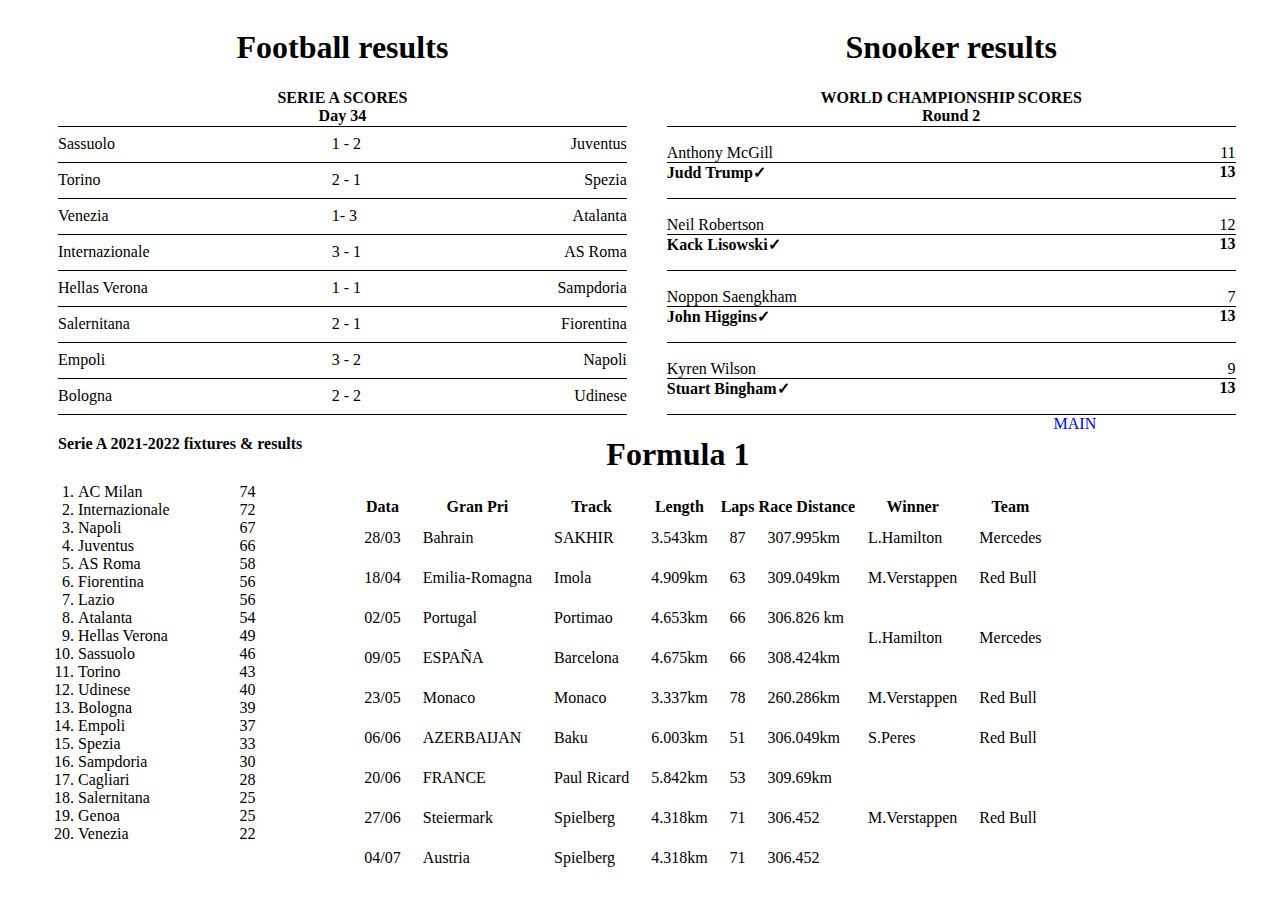
<file: resultsFloat.html>
<!DOCTYPE html>
<html>
<head>
  <meta charset="utf-8">
  <meta http-equiv="refresh" content="2">
  <link href="style.css" rel="stylesheet" type="text/css">
  <title></title>
</head>
<body>
  <div class="resultWrapper">
    <div class="table1rowBox">

      <div class="table2Wrapper">
        <table class="table2">
          <caption><h1>Football results</h1></caption>
          <th colspan="3">SERIE A SCORES<br>Day 34</th>
          <tr>
            <td>Sassuolo</td>
            <td>1 - 2</td>
            <td style="text-align: right;">Juventus</td>
          </tr>
          <tr>
            <td>Torino</td>
            <td>2 - 1</td>
            <td style="text-align: right;">Spezia</td>
          </tr>
          <tr>
            <td>Venezia</td>
            <td> 1- 3</td>
            <td style="text-align: right;">Atalanta</td>
          </tr>
          <tr>
            <td>Internazionale</td>
            <td>3 - 1</td>
            <td style="text-align: right;">AS Roma</td>
          </tr>
          <tr>
            <td>Hellas Verona</td>
            <td>1 - 1</td>
            <td style="text-align: right;">Sampdoria</td>
          </tr>
          <tr>
            <td>Salernitana</td>
            <td>2 - 1</td>
            <td style="text-align: right;">Fiorentina</td>
          </tr>
          <tr>
            <td>Empoli</td>
            <td>3 - 2</td>
            <td style="text-align: right;">Napoli</td>
          </tr>
          <tr>
            <td>Bologna</td>
            <td>2 - 2</td>
            <td style="text-align: right;">Udinese</td>
          </tr>
        </table>
      </div>

      <div class="table1Wrapper">
        <table class="table1">
          <caption><h1>Snooker results</h1></caption>
          <th colspan="2">WORLD CHAMPIONSHIP SCORES<br>Round 2</th>
          <tr>
            <td class="tdBottom">Anthony McGill</td>
            <td class="tdBottom" style="text-align: right;">11</td>
          </tr>
          <tr>
            <td class="tdTop">Judd Trump&#10003;</td>
            <td class="tdTop" style="text-align: right;">13</td>
          </tr>
          <tr>
            <td class="tdBottom">Neil Robertson</td>
            <td class="tdBottom" style="text-align: right;">12</td>
          </tr>
          <tr>
            <td class="tdTop">Kack Lisowski&#10003;</td>
            <td class="tdTop" style="text-align: right;">13</td>
          </tr>
          <tr>
            <td class="tdBottom">Noppon Saengkham</td>
            <td class="tdBottom" style="text-align: right;">7</td>
          </tr>
          <tr>
            <td class="tdTop">John Higgins&#10003;</td>
            <td class="tdTop" style="text-align: right;">13</td>
          </tr>
          <tr>
            <td class="tdBottom">Kyren Wilson</td>
            <td class="tdBottom" style="text-align: right;">9</td>
          </tr>
          <tr>
            <td class="tdTop">Stuart Bingham&#10003;</td>
            <td class="tdTop" style="text-align: right;">13</td>
          </tr>
        </table>
      </div>
      
    </div>
    
    <div class="resultsList">
      <b>Serie A 2021-2022 fixtures & results</b>
      <ol class="col1">
        <li>AC Milan</li>
        <li>Internazionale</li>
        <li>Napoli</li>       
        <li>Juventus</li>      
        <li>AS Roma</li>      
        <li>Fiorentina</li>       
        <li>Lazio</li>      
        <li>Atalanta</li>       
        <li>Hellas Verona</li>      
        <li>Sassuolo</li>       
        <li>Torino</li>       
        <li>Udinese</li>      
        <li>Bologna</li>       
        <li>Empoli</li>      
        <li>Spezia</li>       
        <li>Sampdoria</li>       
        <li>Cagliari</li>       
        <li>Salernitana</li>       
        <li>Genoa</li>       
        <li>Venezia</li>       
      </ol>
      <ol class="col2">
        <li>74</li>
        <li>72</li>
        <li>67</li>       
        <li>66</li>      
        <li>58</li>      
        <li>56</li>       
        <li>56</li>      
        <li>54</li>       
        <li>49</li>      
        <li>46</li>       
        <li>43</li>       
        <li>40</li>      
        <li>39</li>       
        <li>37</li>      
        <li>33</li>       
        <li>30</li>       
        <li>28</li>       
        <li>25</li>       
        <li>25</li>       
        <li>22</li>       
      </ol>

    </div>
    <div class="table4">
      <table>
        <caption><h1>Formula 1</h1></caption>
        <tr>
          <th>Data</th>
          <th>Gran Pri</th>
          <th>Track</th>
          <th>Length</th>
          <th>Laps</th>
          <th>Race Distance</th>
          <th>Winner</th>
          <th>Team</th>
        </tr>
        <tr>
          <td>28/03</td>
          <td>Bahrain</td>
          <td>SAKHIR</td>
          <td>3.543km</td>
          <td>87</td>
          <td>307.995km</td>
          <td>L.Hamilton</td>
          <td>Mercedes</td>
        </tr>
        <tr>
          <td>18/04</td>
          <td>Emilia-Romagna</td>
          <td>Imola</td>
          <td>4.909km</td>
          <td>63</td>
          <td>309.049km</td>
          <td>M.Verstappen</td>
          <td>Red Bull</td>
        </tr>
        <tr>
          <td>02/05</td>
          <td>Portugal</td>
          <td>Portimao</td>
          <td>4.653km</td>
          <td>66</td>
          <td>306.826 km</td>
          <td rowspan="2">L.Hamilton</td>
          <td rowspan="2">Mercedes</td>
        </tr>
        <tr>
          <td>09/05</td>
          <td>ESPAÑA</td>
          <td>Barcelona</td>
          <td>4.675km</td>
          <td>66</td>
          <td>308.424km</td>
        </tr>
        <tr>
          <td>23/05</td>
          <td>Monaco</td>
          <td>Monaco</td>
          <td>3.337km</td>
          <td>78</td>
          <td>260.286km</td>
          <td>M.Verstappen</td>
          <td>Red Bull</td>
        </tr>
        <tr>
          <td>06/06</td>
          <td>AZERBAIJAN</td>
          <td>Baku</td>
          <td>6.003km</td>
          <td>51</td>
          <td>306.049km</td>
          <td>S.Peres</td>
          <td>Red Bull</td>
        </tr>
        <tr>
          <td>20/06</td>
          <td>FRANCE</td>
          <td>Paul Ricard</td>
          <td>5.842km</td>
          <td>53</td>
          <td>309.69km</td>
          <td rowspan="3">M.Verstappen</td>
          <td rowspan="3">Red Bull</td>
        </tr>
        <tr>
          <td>27/06</td>
          <td>Steiermark</td>
          <td>Spielberg</td>
          <td>4.318km</td>
          <td>71</td>
          <td>306.452</td>
          
        </tr>
        <tr>
          <td>04/07</td>
          <td>Austria</td>
          <td>Spielberg</td>
          <td>4.318km</td>
          <td>71</td>
          <td>306.452</td>
          
        </tr>
      </table>
    </div>
    <a href="index.html">MAIN</a>
  </div>

</body>
</html>
</file>
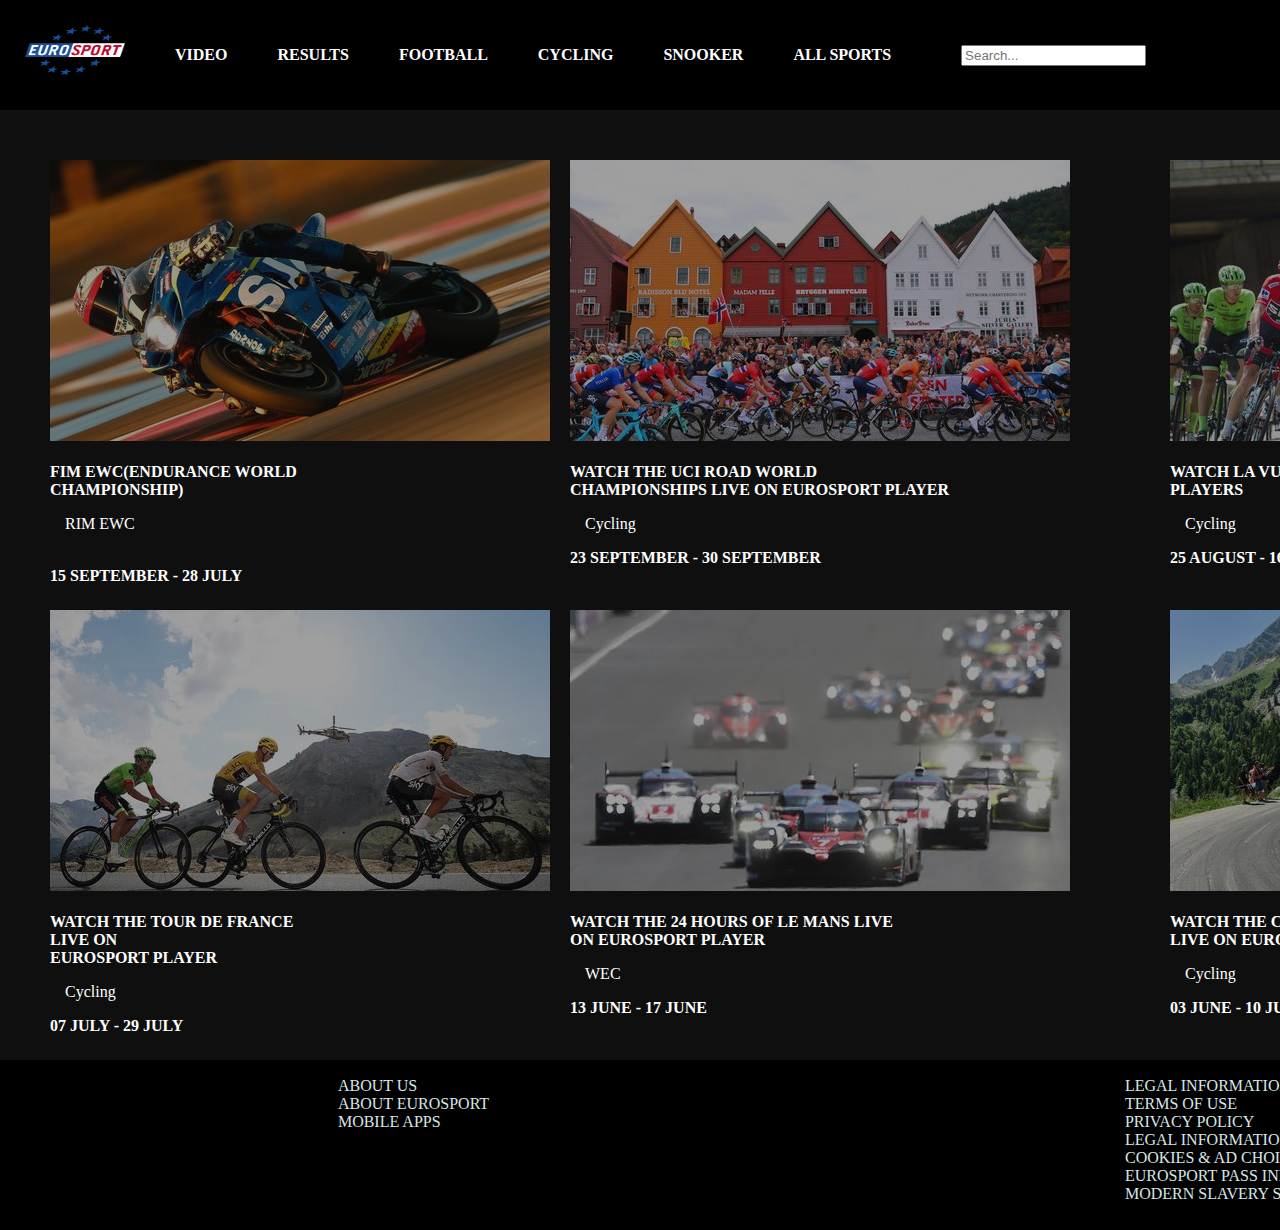
<file: videoGrid.html>
<!DOCTYPE html>
<html>
<head>
  <meta charset="utf-8">
  <!--<meta http-equiv="refresh" content="2">-->
  <link href="style.css" rel="stylesheet" type="text/css">
  <title></title>
</head>
<body class="videoGridBody">

  <div class="grid">

    
      <header class="headerGrid">
        
          <div class="logoGridBox">
            <a href="index.html"><img src="img/EurosportLogo.webp" class="logoGrid"></a>
          </div>

          <div class="video"><a href="videoGrid.html"><h4>VIDEO</h4></a></div>
          <div class="result"><a href="resultsFloat.html"><h4>RESULTS</h4></a></div>
          <div class="football"><a href=""><h4>FOOTBALL</h4></a></div>
          <div class="cycling"><a href=""><h4>CYCLING</h4></a></div>
          <div class="snooker"><a href=""><h4>SNOOKER</h4></a></div>
          <div class="allsports"><a href=""><h4>ALL SPORTS</h4></a></div>

          <div class="searchBarGrid">
            <form>
              <input type="text" placeholder="Search...">
            </form>
          </div>
       
      </header>
    

    
    <div class="box content1">
      <img src="img\1.jpg" class="imgGrid">
      <div class="text1">
        <br>
        <b>FIM EWC(ENDURANCE WORLD CHAMPIONSHIP)</b>
        <p>RIM EWC</p><br>
        <b>15 SEPTEMBER - 28 JULY</b>
      </div>
    </div>

    <div class="box content2">
      <img src="img\2.jpg" class="imgGrid">
      <div class="text2">
        <br>
        <b>WATCH THE UCI ROAD WORLD <br>CHAMPIONSHIPS LIVE ON EUROSPORT PLAYER</b>
        <p>Cycling</p>
        <b>23 SEPTEMBER - 30 SEPTEMBER</b>
      </div>
    </div>
    <div class="box content3">
      <img src="img\3.jpg" class="imgGrid">
      <br><br>
      <b>WATCH LA VUELTA LIVE ON EUROSPORT<br>PLAYERS</b>
      <p>Cycling</p>
      <b>25 AUGUST - 16 SEPTEMBER</b>
    </div>
    <div class="box content4">
      <img src="img\4.jpg" class="imgGrid">
      <br><br>
      <b>WATCH THE TOUR DE FRANCE LIVE ON <br>EUROSPORT PLAYER</b>
      <p>Cycling</p>
      <b>07 JULY - 29 JULY</b>
    </div>
    <div class="box content5">
      <img src="img\5.jpg" class="imgGrid">
      <br><br>
      <b>WATCH THE 24 HOURS OF LE MANS LIVE<br>ON EUROSPORT PLAYER</b>
      <p>WEC</p>
      <b>13 JUNE - 17 JUNE</b>
    </div>
    <div class="box content6">
      <img src="img\6.jpg" class="imgGrid">
      <br><br>
      <b>WATCH THE CRITERIUM DU DAUPHINE <br>LIVE ON EUROSPORT PLAYER</b>
      <p>Cycling</p>
      <b>03 JUNE - 10 JUNE</b>
    </div>
    
    


    <footer class="footerGrid">
      <div class="lists">
        <div class="firstList">
          <ul>
            <li>ABOUT US</li>
            <li>ABOUT EUROSPORT</li>
            <li>MOBILE APPS</li>
          </ul>
          
        </div>
        
        <div class="secondList">
          
          <ul>
            <li>LEGAL INFORMATION</li>
            <li>TERMS OF USE</li>
            <li>PRIVACY POLICY</li>
            <li>LEGAL INFORMATION</li>
            <li>COOKIES & AD CHOICES</li>
            <li>EUROSPORT PASS INFORMATION</li>
            <li>MODERN SLAVERY STATEMENT</li>
          </ul>
          
        </div>
   
    </footer>
  </div>

</body>
</html>
</file>
<file: style.css>
/*FlexBoxBlock*/

.wrapper{
	display: flex;
	flex-direction: column;
	/*margin: -8px -7px 0 -8px;*/
}


.header{
	background-color: #005CFF;
	width: 100%;
	display: flex;
	flex-direction: column;
	/*padding: 10px;*/
	clear: right;
}

h4, h3{
	color: white;
}

.menu{
	display: flex;
	column-gap: 20px;
	padding: 15px 0 15px 50px;
	/*justify-content: space-between;*/
	background-color: #000000;
}

a{
	text-decoration: none;
}

.ImgMenuLogo{
	height: 50px;
	width: 100px;
}

.logoFooter{
	height: 50px;
	width: 100px;
	padding: 20px;
}

label{
	color: white;
}

.lists{
	color: #D8E6E6;
	display: flex;
	flex-direction: row;
	justify-content: space-around;
	background-color: #000000;
	margin-top: 1px;
}

dd{
	padding: 3px;
}


footer{
	display: flex;
	background-color: #005CFF;
	padding: 0;
	margin: 0;
	flex-direction: column;
}


.logoLanguage{
	display: flex;
	flex-direction: row;
	justify-content: space-between;
	background-color: #000000;
}

.language{
	align-self: center;
	padding-right: 100px;
}

.searchBar{
	align-self: center;
	/*padding-left: 900px;*/
}


.textButton{
	margin-top: 1px;
	background-color: #000000;
	display: flex;
	flex-direction: row;
	justify-content: space-around;
}

.buttons{
	display: flex;
	flex-direction: row;
	align-self: center;
}

.redButton:hover{
	background-color: red;
}
.greyButton:hover{
	background-color: grey;
}

.redButton{
	background: #E60054;
	border: none;
	margin-right: 10px;
	color: white;
	height: 30px;
}

.greyButton{
	border: none;
	background: #000000;
	color: #669DFF;
	height: 30px;
}

.mainWrapper{
	display: flex;
	/*flex-direction: row;*/
	background-color: #0F0F0F;
	position: relative;
	align-self: center;
}

.videoGridBody,.mainBodyFlexBox{
	background-color: #0F0F0F;
	padding: 0;
	margin: 0;
}


.main{
	padding: 30px 0 30px 50px;
	display: flex;
}

.main p{
	color: #E6E6E6;
	position: absolute;
	top: 400px;
	left: 70px;
}

.main img{
	clear: right;
	filter: opacity(60%);
}


.sideItem{
	display: flex;
	background-color: blue;
	flex-direction: column;
}

.sideItems img{
	width: 86px;
	height: 86px;
}


.sideItems h3{
	margin-bottom: -5px;
}

.item{
	width: 300px;
	margin: 10px 0 10px 20px;
	display: flex;
}

.sideItems b,p{
	display: block;
	color: white;
	display: flex;
	flex-direction: row;
	margin-left: 15px;
}

.sideItems p{
	font-size: 8pt;
	font-family: Verdana;
	margin-top: 5px;
	margin-bottom: 5px;
}

.blueText{
	color: #4497FF;
}

/*GridBlock*/

.headerGrid{
	grid-area: myHeader;
	background-color: black;
}


.logoGrid{
	height: 50px;
	width: 100px;
	float: left;
	padding: 25px;
}



.video{float: left;padding: 25px;}

.result{float: left;padding: 25px;}

.football{float: left;padding: 25px;}

.cycling{float: left;padding: 25px;}

.snooker{float: left;padding: 25px;}

.allsports{float: left;padding: 25px;}

.searchBarGrid{float: left;padding: 45px;}

.footerGrid{
	grid-area: myFooter;
}

.content1{
	grid-area: myContent1;
	padding-left: 50px;
	color: white;
	
}

.text1{
	
}

.imgGrid{
	filter: opacity(60%);
}

.content2{
	grid-area: myContent2;
	padding-left: 200px;
	color: white;
}
.content3{
	grid-area: myContent3;
	padding-left: 50px;
	color: white;
}
.content4{
	grid-area: myContent4;
	padding-left: 50px;
	color: white;
}
.content5{
	grid-area: myContent5;
	padding-left: 200px;
	color: white;
}
.content6{
	grid-area: myContent6;
	padding-left: 50px;
	color: white;
}
.content7{
	grid-area: myContent7;
	
}
.content8{
	grid-area: myContent8;
	
}
.content9{
	grid-area: myContent9;
	
}



.grid{
      display: grid;
      
      grid-gap: 50px;
      height: 100vh;
      grid-template-columns: 25%;
      grid-template-rows: 110px 400px 400px 170px;
      grid-template-areas: 
      "myHeader myHeader myHeader"
      "myContent1 myContent2 myContent3"
      "myContent4 myContent5 myContent6"
      "myFooter myFooter myFooter";
    }

    .footerGrid{
    	background-color: black;
    }

    .footerGrid li{
    	list-style-type: none;
    }

    .table1{
    	width: 100%;
    	border-collapse: collapse;
    }

    .table1Wrapper{
    	float: left;
    	width: 45%;
    	margin: 0 0 0 40px;
    }
    .table2Wrapper{
    	margin-left: 50px;
    	float: left;
    	width: 45%;

    }



    .table2{
    	width: 100%;
    	border-collapse: collapse;

    }
   
    .table1 td, .table2 td{
    	border-bottom: 1px solid black;
    	border-top: 1px solid black;
    	padding: 0;
    	height: 35px;
    }

    .col2,.col1{
    	float: left;
    	margin: 30px 0 0 30px;

    }
    .col1{
    	clear: left;
    }
    .col2 li{
    	list-style-type: none;
    }

    .tdBottom{
    	vertical-align: bottom;
    }

    .tdTop{
    	vertical-align: top;
    	font-weight: bold;
    }

    .resultsList{
    	float: left;
    }

    .resultsList b{
    	padding: 20px 0 0 50px;
    	float: left;
    }

    .table4{
    	float: left;
    }

    .table4 table{
    	padding-left: 50px;
    }

    .table4 td{
    	padding: 10px;
    }
.new1{
    	float: left;
    	font-size: 100px;
    	padding: 100px;
    }

 
    

/*FlexBox*/
@media screen and (max-width: 900px) {
  .menu{
    display: block;
    text-align: center;
	}
}

@media screen and (max-width: 900px) {
  .mainWrapper{
    display: block;
    text-align: center;
	}
	.item{
		padding-left: 150px;
	}
}
</file>
